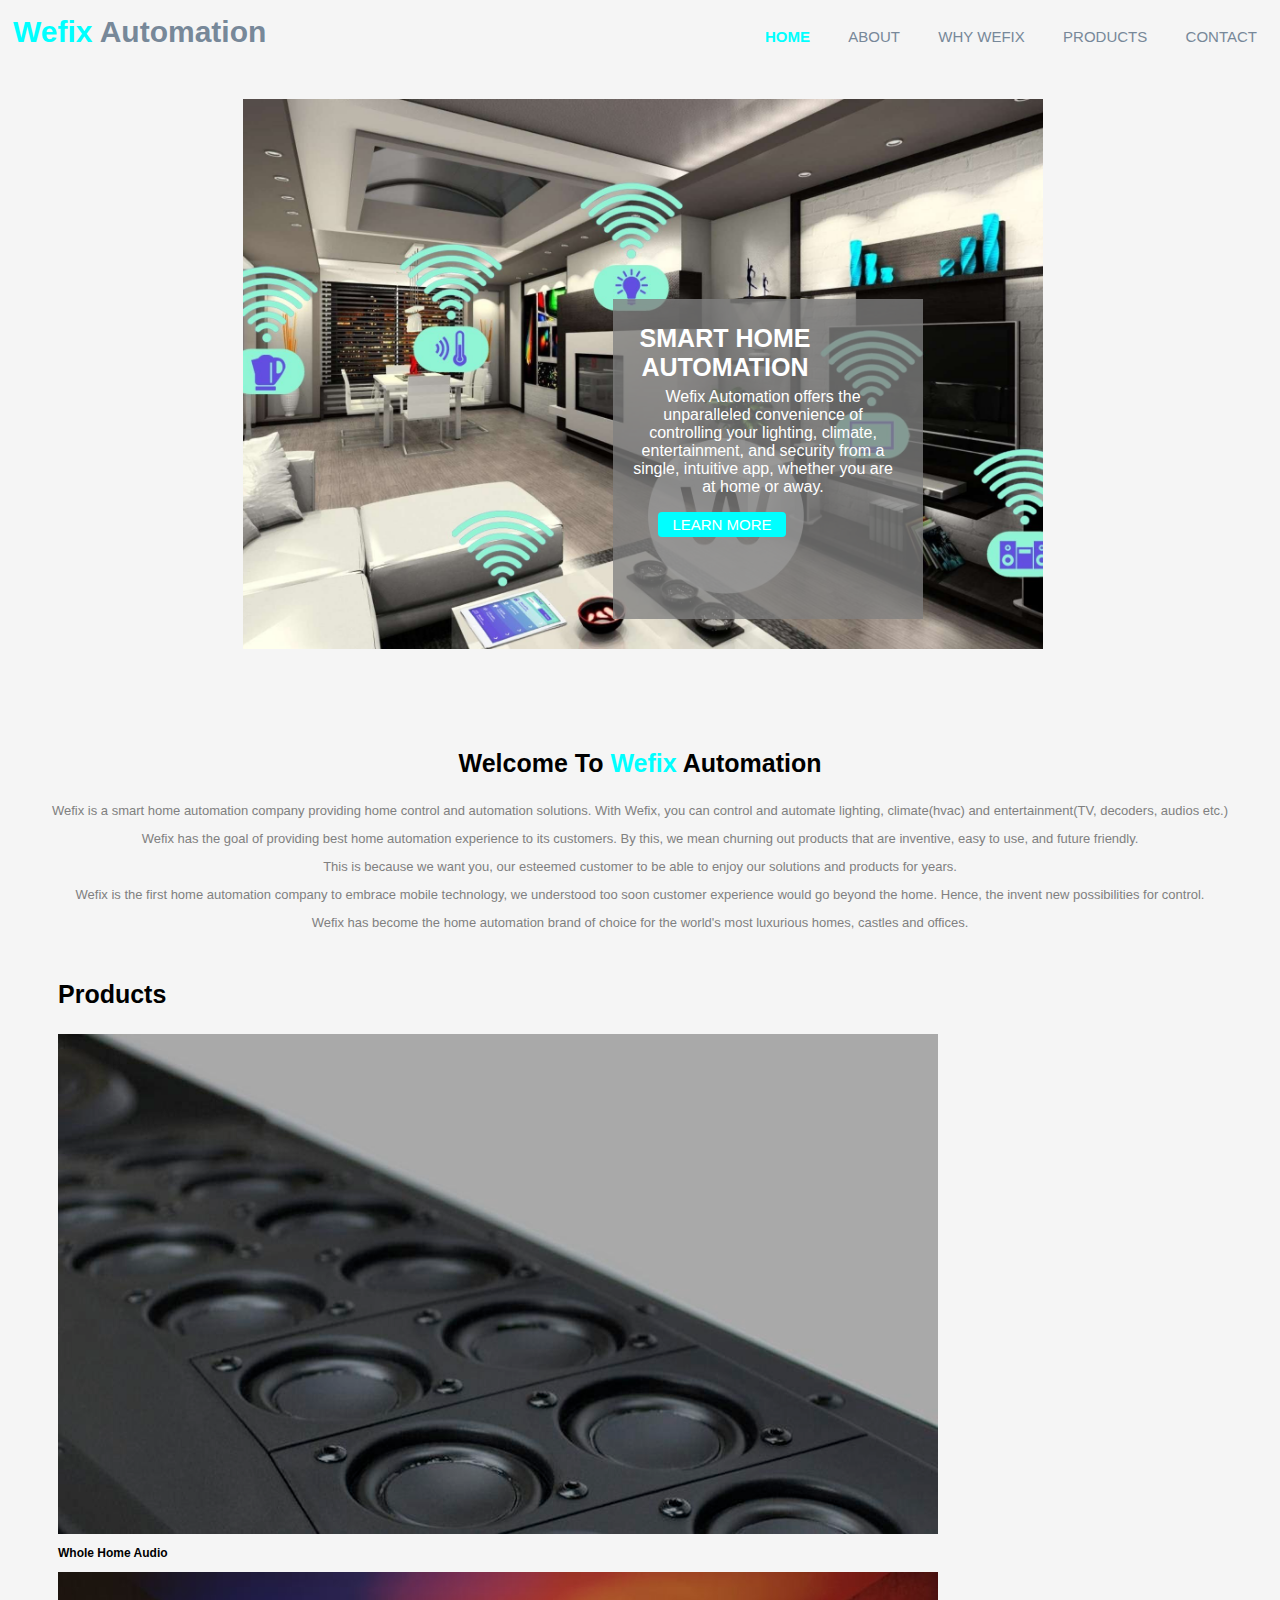
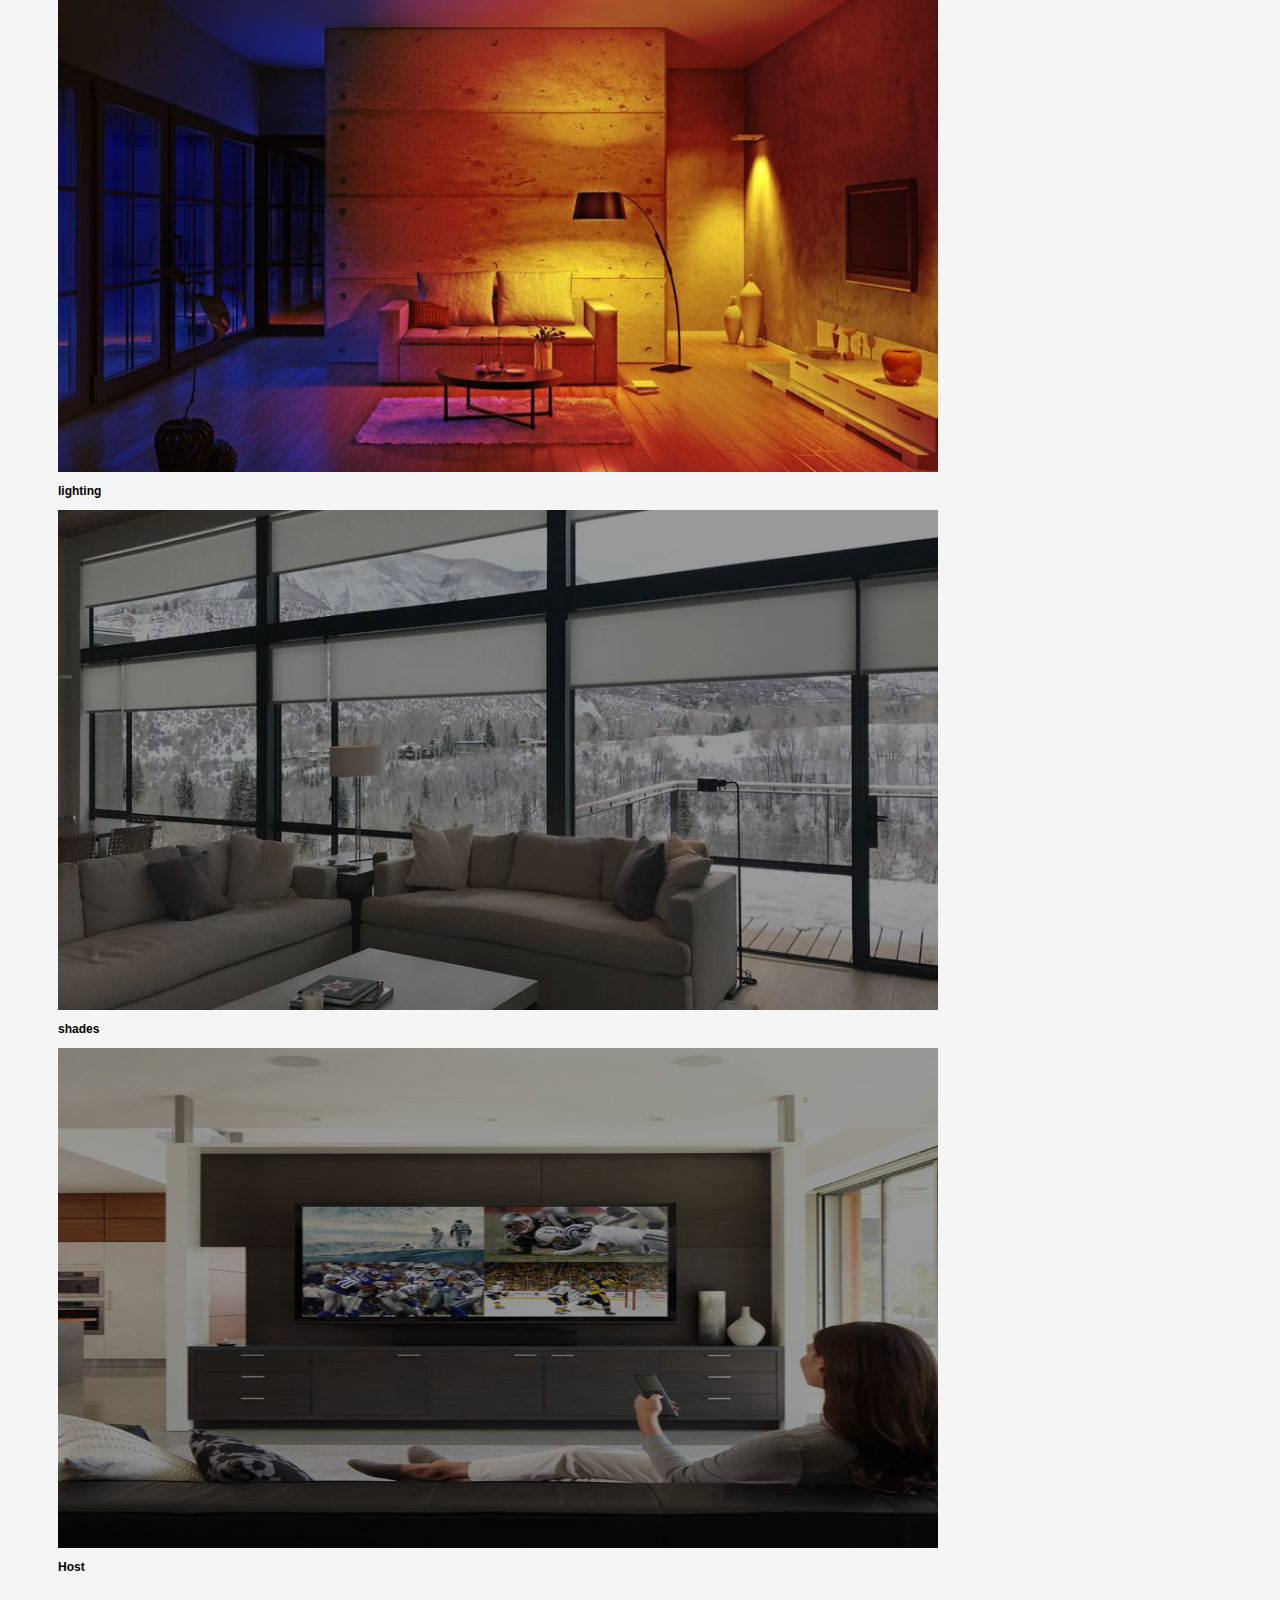
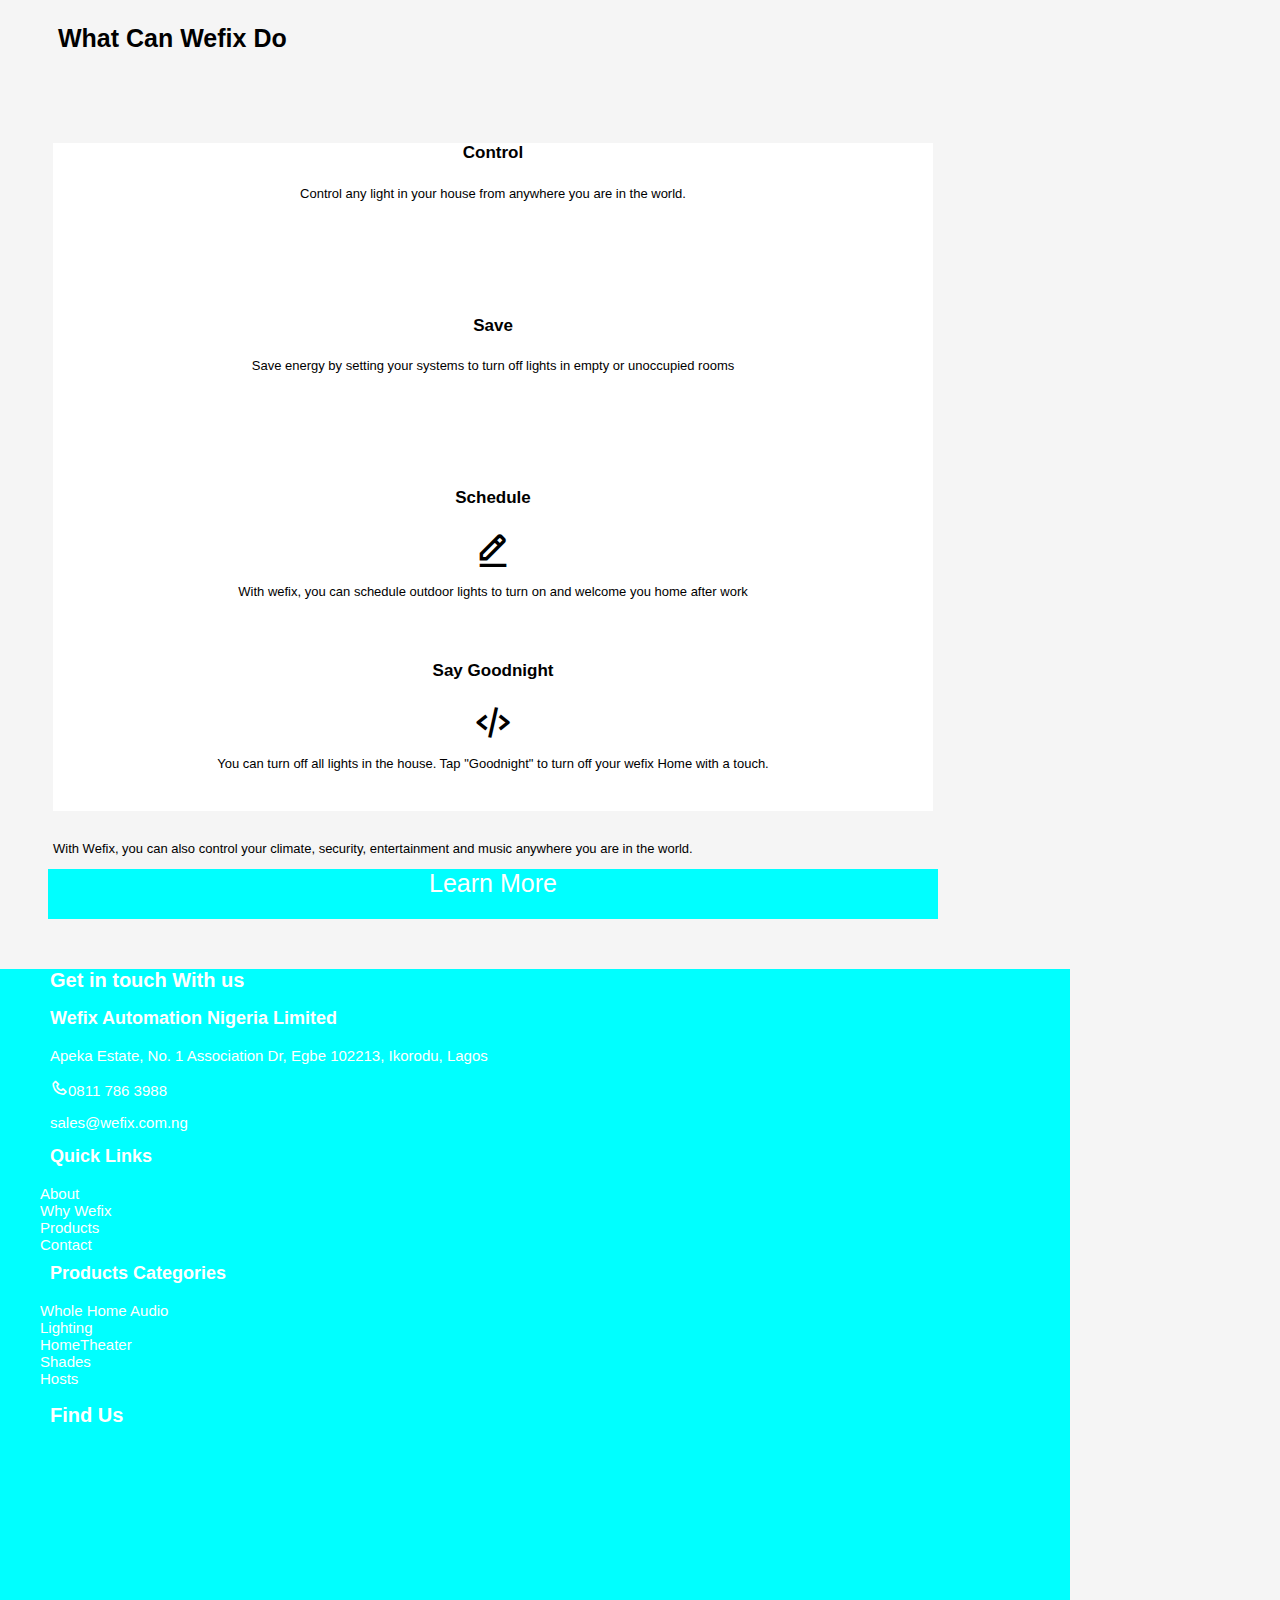
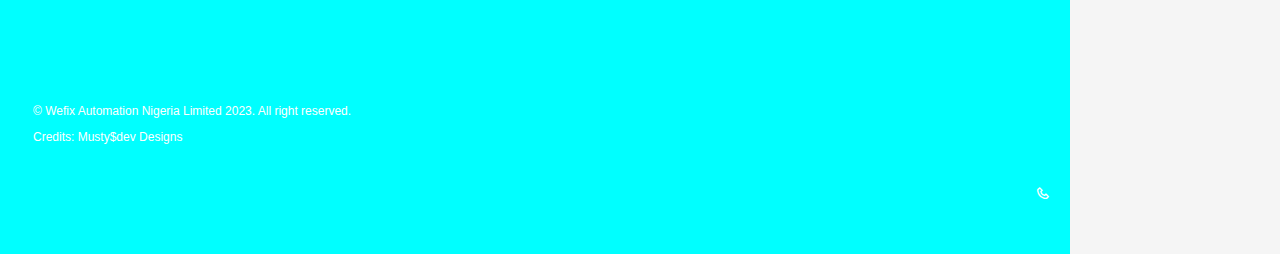
<file: index.html>
<html lang="en">

<head>
    <meta charset="UTF-8" />
    <meta http-equiv="X-UA-Compatible" content="IE=edge" />
    <meta name="viewport" content="width=device-width, initial-scale=1.0" />
    <title>Wefix Automation</title>
    <link rel="stylesheet" href="wefix.css">
    <link href="https://unpkg.com/boxicons@2.1.4/css/boxicons.min.css" rel="stylesheet" />
    <link rel="stylesheet" href="https://cdnjs.cloudflare.com/ajax/libs/font-awesome/6.2.1/css/all.min.css" integrity="sha512-MV7K8+y+gLIBoVD59lQIYicR65iaqukzvf/nwasF0nqhPay5w/9lJmVM2hMDcnK1OnMGCdVK+iQrJ7lzPJQd1w==" crossorigin="anonymous" referrerpolicy="no-referrer" />
<script src="wefix.js"></script>
</head>

<body>
    <header>
        <div class="logo">
            <a>Wefix <span>Automation</span></a>
        </div>
        <nav>
            <div class="navbar">
                <a href="Wefix.html"><span>HOME</span></a>
                <a href="about.html">ABOUT</a>
                <a href="why wefix.html">WHY WEFIX</a>
                <a href="products.html">PRODUCTS</a>
                <a href="contact.html">CONTACT</a>
            </div>
        </nav>
    </header>

    <section class="carousel-container">
        <div class="carousel" id="carousel">
            <div class="slide" id="slide">
                <img src="1.jpg" alt="pic 1" />
                <div class="slide-word">
                    <h3 class="word">SMART HOME AUTOMATION</h3>
                    <p class="word">
                        Wefix Automation offers the unparalleled convenience of controlling your lighting, climate, entertainment, and security from a single, intuitive app, whether you are at home or away.
                    </p>
                </div>
            </div>
        </div>
        <div class="carousel">
            <div class="slide" id="slide">
                <img src="2.jpg" alt="pic 2" />
                <div class="slide-word">
                    <h3 class="word">SMART HOME AUTOMATION</h3>
                    <p class="word">
                        Wefix Automation offers the unparalleled convenience of controlling your lighting, climate, entertainment, and security from a single, intuitive app, whether you are at home or away.
                    </p>
                </div>
            </div>
        </div>
        <div class="carousel">
            <div class="slide" id="slide">
                <img src="3.jpg" alt="pic 3" />
                <div class="slide-word">
                    <h3 class="word">SMART HOME AUTOMATION</h3>
                    <p class="word">
                        Wefix Automation offers the unparalleled convenience of controlling your lighting, climate, entertainment, and security from a single, intuitive app, whether you are at home or away.
                    </p>
                </div>
            </div>
        </div>
        <div class="carousel">
            <div class="slide" id="slide">
                <img src="4.jpg" alt="pic 4" />
                <div class="slide-word">
                    <h3 class="word">SMART HOME AUTOMATION</h3>
                    <p class="word">
                        Wefix Automation offers the unparalleled convenience of controlling your lighting, climate, entertainment, and security from a single, intuitive app, whether you are at home or away.
                    </p>
                </div>
            </div>
        </div>
        <div class="carousel">
            <div class="slide" id="slide">
                <img src="5.jpg" alt="pic 5" />
                <div class="slide-word">
                    <h3 class="word">SMART HOME AUTOMATION</h3>
                    <p class="word">
                        Wefix Automation offers the unparalleled convenience of controlling your lighting, climate, entertainment, and security from a single, intuitive app, whether you are at home or away.
                    </p>
                    <a href="#" class="btn">LEARN MORE</a>
                </div>
            </div>

        </div>
        <!-- <div class="arrow">
            <div class="arrow-left" id="left"><i class="bx bx-chevron-left"></i></div>
            <div class="arrow-right" id="left"><i class="bx bx-chevron-right"></i></div>

        </div> -->



    </section>

    <main class="main">
        <h3>Welcome To<span> Wefix</span> Automation</h3>
        <div class="word">
            <p>
                Wefix is a smart home automation company providing home control and automation solutions. With Wefix, you can control and automate lighting, climate(hvac) and entertainment(TV, decoders, audios etc.)
            </p>
            <p>
                Wefix has the goal of providing best home automation experience to its customers. By this, we mean churning out products that are inventive, easy to use, and future friendly.
            </p>
            <p>
                This is because we want you, our esteemed customer to be able to enjoy our solutions and products for years.
            </p>
            <p>
                Wefix is the first home automation company to embrace mobile technology, we understood too soon customer experience would go beyond the home. Hence, the invent new possibilities for control.
            </p>
            <p>
                Wefix has become the home automation brand of choice for the world's most luxurious homes, castles and offices.
            </p>
        </div>
    </main>
    <article class="article">
        <h3>Products</h3>
        <div class="products-img">
            <img src="audio3.jpg" alt="" />
            <p>Whole Home Audio</p>
        </div>
        <div class="products-img">
            <img src="light.jpg" alt="" />
            <p>lighting</p>
        </div>
        <div class="products-img">
            <img src="shades.jpg" alt="" />
            <p>shades</p>
        </div>
        <div class="products-img">
            <img src="host.jpg" alt="" />
            <p>Host</p>
        </div>
        <h3>What Can Wefix Do</h3>
    </article>

    <aside class="aside">
        <div class="aside-container">
            <div class="pro">
                <h4>Control</h4>
                <div class="box-icon">
                
                       <i class="fas fa-desktop"></i> 
              
                </div>

                <p>
                    Control any light in your house from anywhere you are in the world.
                </p>
            </div>

            <div class="pro">
                <h4>Save</h4>
                <div class="box-icon">
                    <i class="fas fa-heart"></i></div>

                <p>
                    Save energy by setting your systems to turn off lights in empty or unoccupied rooms
                </p>
            </div>
            <div class="pro">
                <h4>Schedule</h4>
                <div class="box-icon"><i class="bx bx-edit-alt"></i></div>

                <p>
                    With wefix, you can schedule outdoor lights to turn on and welcome you home after work
                </p>
            </div>

            <div class="pro">
                <h4>Say Goodnight</h4>
                <div class="box-icon"><i class="bx bx-code-alt"></i></div>

                <p>
                    You can turn off all lights in the house. Tap "Goodnight" to turn off your wefix Home with a touch.
                </p>
            </div>
        </div>
    </aside>

    <footer>
        <h3>
            With Wefix, you can also control your climate, security, entertainment and music anywhere you are in the world.
        </h3>
        <div class="footer-box">
            <a href="#">Learn More</a>
        </div>

        <div class="footer-container">
            <div class="main-footer">
                <h2>Get in touch With us</h2>
                <h3>Wefix Automation Nigeria Limited</h3>
                <p> Apeka Estate, No. 1 Association Dr, Egbe 102213, Ikorodu, Lagos</p>
                <p>
                    <div class="box"><i class="bx bx-phone"></i><a href="#">0811 786 3988</a></div>

                </p>

                <p>
                    <div class="box"><i class="fas fa-envelope"></i> <a href="#">sales@wefix.com.ng</a></div>
                </p>

                <h3>Quick Links</h3>
                <ol>
                    <li>
                        <a href="#">About</a>
                    </li>
                    <li>
                        <a href="#">Why Wefix</a>
                    </li>
                    <li>
                        <a href="#">Products</a>
                    </li>
                    <li>
                        <a href="#">Contact</a>
                    </li>

                </ol>
                <h3>Products Categories</h3>
                <ol>
                    <li>
                        <a href="#">Whole Home Audio</a>
                    </li>
                    <li>
                        <a href="#">Lighting</a>
                    </li>
                    <li>
                        <a href="#">HomeTheater</a>
                    </li>
                    <li>
                        <a href="#">Shades</a>
                    </li>
                    <li>
                        <a href="#">Hosts</a>
                    </li>
                </ol>


                <h2>Find Us</h2>
                <div class="map">
                    <div class="map_canvas">
                        <iframe width="900" height="200" id="gmap_canvas" src="https://maps.google.com/maps?q=Apeka%20Estate,%20No.%201%20Association%20Dr,%20Egbe%20102213,%20Ikorodu,%20Lagos&t=&z=13&ie=UTF8&iwloc=&output=embed" frameborder="0" scrolling="no" marginheight="0"
                            marginwidth="0">

                    </iframe>
                        <a href="https://fmovies-online.net">

                        </a><br>
                        <a href="https://www.embedgooglemap.net"></a>
                    </div>
                </div>
            

            </div>
            <div class="foot-footer">
                <p>
                    &copy Wefix Automation Nigeria Limited 2023. All right reserved.
                </p>  
                <p>
                    Credits: Musty$dev Designs
                </p>
                <a class="icon" href="https://facebook.com/wefixautomation" ><i class="bx bx-phone"></i>  <a href="https://twitter.com/wefixautomation" class="icon"><i class="fas fas fas fa-envelope"></i></a></a>
              
                
                
           
  <script async src='https://d2mpatx37cqexb.cloudfront.net/delightchat-whatsapp-widget/embeds/embed.min.js'></script>
               <script>
      var wa_btnSetting = {"btnColor":"cyan","ctaText":"WhatsApp Live Chat","cornerRadius":6,"marginBottom":2,"marginLeft":0,"btnPosition":"left","whatsAppNumber":"2348117863988","welcomeMessage":"Hi am intrested in *Wefix Automation*. How can we proceed?","btnColorScheme":"light"};
      window.onload = () => {
        _waEmbed(wa_btnSetting);
      };
    </script>
    
  
      
    </footer>
    


    
          
   
</body>


</html>
<!-- <script src="https://static.elfsight.com/platform/platform.js" data-use-service-core defer></script>
                <div class="elfsight-app-ee38c940-5bea-4026-bf0b-f7f53a793428"></div> 
  <a href="https://api.whatsaap.com/send?phone=2348160400000&text=Hi am intrested in *Wefix Automation*. How can we proceed?"></a> -->

<!-- <script async src='https://d2mpatx37cqexb.cloudfront.net/delightchat-whatsapp-widget/embeds/embed.min.js'></script> -->
   <!-- <script>
      var wa_btnSetting = {"btnColor":"#16BE45","ctaText":"WhatsApp Us","cornerRadius":40,"marginBottom":20,"marginLeft":20,"marginRight":20,"btnPosition":"right","whatsAppNumber":"9165499408","welcomeMessage":"Welcome","zIndex":999999,"btnColorScheme":"light"};
      window.onload = () => {
        _waEmbed(wa_btnSetting);
      };
    </script> -->

<!-- <style>
    @import url('https://fonts.googleapis.com/css2?family=Nunito:wght@200;300;400&family=Poppins:wght@400;500;600&display=swap');
  </style>
  https://cdnjs.cloudflare.com/ajax/libs/Glide.js/3.6.0/glide.min.js -->
</file>
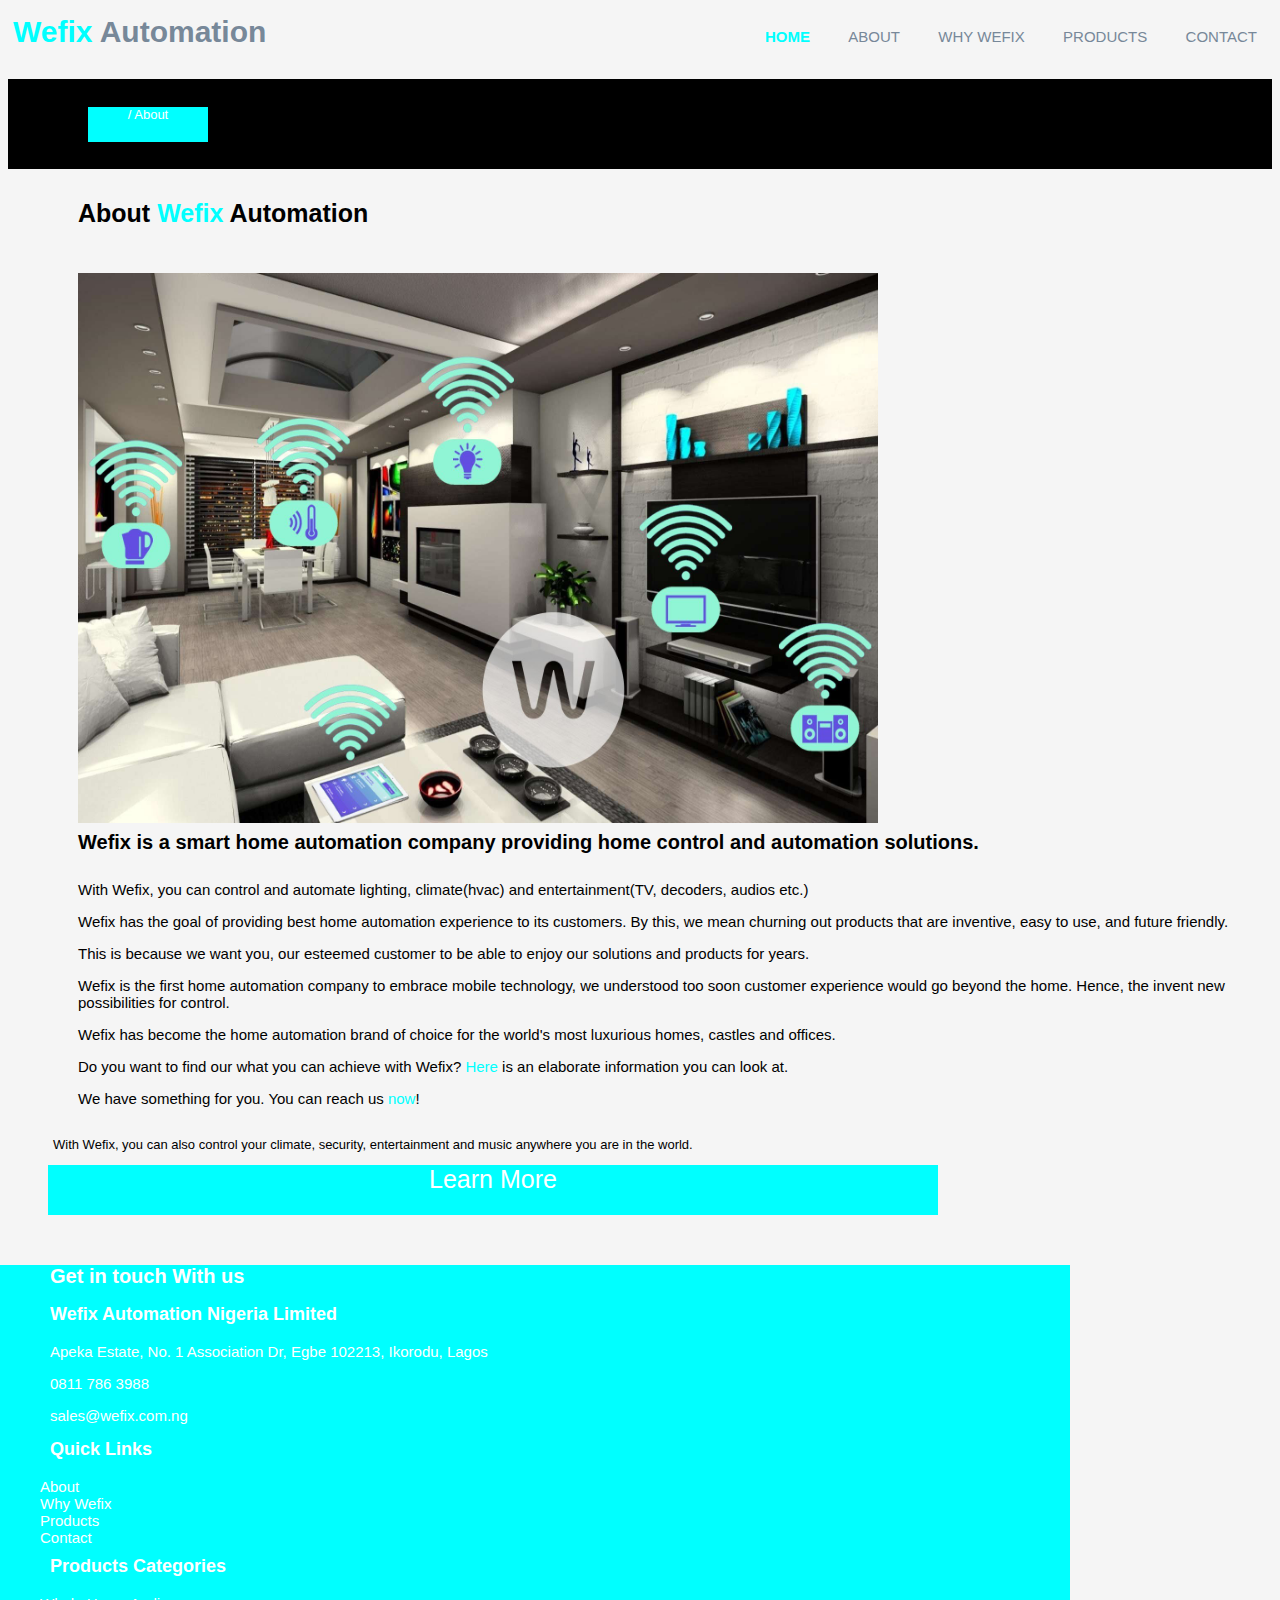
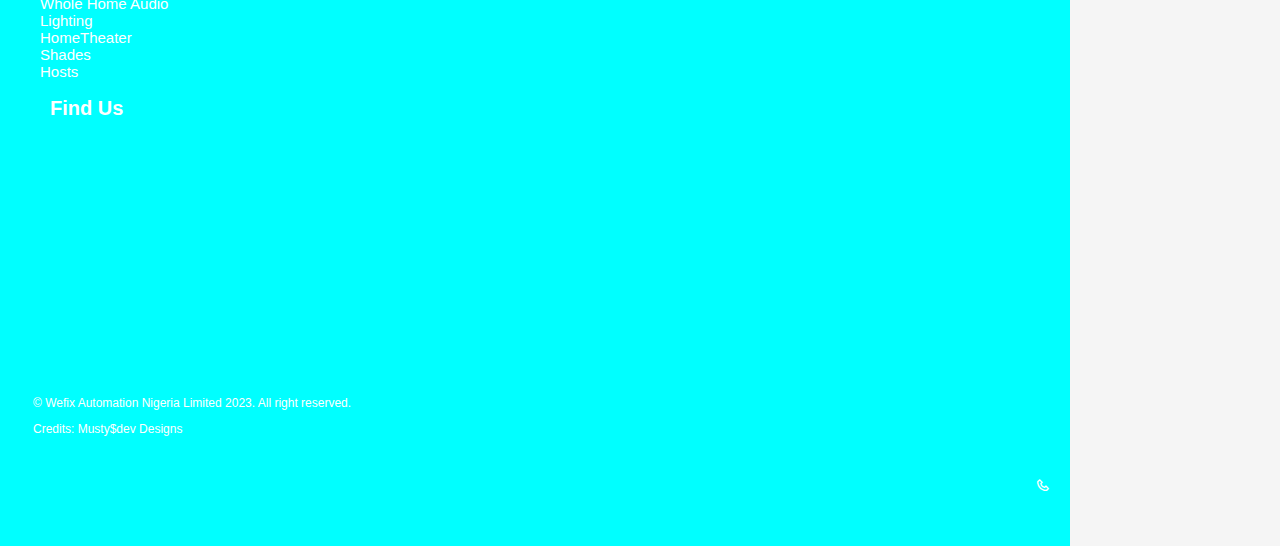
<file: about.html>
<html lang="en">

<head>
    <meta charset="UTF-8">
    <meta http-equiv="X-UA-Compatible" content="IE=edge">
    <meta name="viewport" content="width=device-width, initial-scale=1.0">
    <title>About</title>
    <link rel="stylesheet" href="wefix.css">
    <link href="https://unpkg.com/boxicons@2.1.4/css/boxicons.min.css" rel="stylesheet" />
    <link rel="stylesheet" href="https://cdnjs.cloudflare.com/ajax/libs/font-awesome/6.2.1/css/all.min.css" integrity="sha512-MV7K8+y+gLIBoVD59lQIYicR65iaqukzvf/nwasF0nqhPay5w/9lJmVM2hMDcnK1OnMGCdVK+iQrJ7lzPJQd1w==" crossorigin="anonymous" referrerpolicy="no-referrer" />
</head>

<body>
    <header>
        <div class="logo">

            <a>Wefix <span>Automation</span></a>
        </div>
        <nav>
            <div class="navbar">
                <a href="Wefix.html"><span>HOME</span></a>
                <a href="about.html">ABOUT</a>
                <a href="why wefix.html">WHY WEFIX</a>
                <a href="products.html">PRODUCTS</a>
                <a href="contact.html">CONTACT</a>
            </div>
        </nav>
    </header>
    <nav>
        <div class="section-container">
            <div class="boxes"><i class="fax fa-home"></i>      / About
            </div>

        </div>
        <h3>About <span>Wefix </span>Automation</h3>
        <img src="5.jpg" alt="">
        <h4>
            Wefix is a smart home automation company providing home control and automation solutions.
        </h4>
        <p>With Wefix, you can control and automate lighting, climate(hvac) and entertainment(TV, decoders, audios etc.)</p>
        <p>Wefix has the goal of providing best home automation experience to its customers. By this, we mean churning out products that are inventive, easy to use, and future friendly.</p>
        <p>This is because we want you, our esteemed customer to be able to enjoy our solutions and products for years.</p>
        <p>Wefix is the first home automation company to embrace mobile technology, we understood too soon customer experience would go beyond the home. Hence, the invent new possibilities for control.</p>
        <p>Wefix has become the home automation brand of choice for the world's most luxurious homes, castles and offices.</p>
        <p>Do you want to find our what you can achieve with Wefix? <a href="why wefix.html">Here</a> is an elaborate information you can look at.</p>
        <p> We have something for you. You can reach us <a href="products.html">now</a>!</p>
    </nav>


    <footer>
        <h3>
            With Wefix, you can also control your climate, security, entertainment and music anywhere you are in the world.
        </h3>
        <div class="footer-box">
            <a href="#">Learn More</a>
        </div>

        <div class="footer-container">
            <div class="main-footer">
                <h2>Get in touch With us</h2>
                <h3>Wefix Automation Nigeria Limited</h3>
                <p> Apeka Estate, No. 1 Association Dr, Egbe 102213, Ikorodu, Lagos</p>
                <p>
                    <div class="box"><i class="fas fa-phone"></i><a href="#">   0811 786 3988</a></div>

                </p>

                <p>
                    <div class="box"><i class="fas fa-envelope"></i> <a href="#">   sales@wefix.com.ng</a></div>
                </p>

                <h3>Quick Links</h3>
                <ol>
                    <li>
                        <a href="#">About</a>
                    </li>
                    <li>
                        <a href="#">Why Wefix</a>
                    </li>
                    <li>
                        <a href="#">Products</a>
                    </li>
                    <li>
                        <a href="#">Contact</a>
                    </li>

                </ol>
                <h3>Products Categories</h3>
                <ol>
                    <li>
                        <a href="#">Whole Home Audio</a>
                    </li>
                    <li>
                        <a href="#">Lighting</a>
                    </li>
                    <li>
                        <a href="#">HomeTheater</a>
                    </li>
                    <li>
                        <a href="#">Shades</a>
                    </li>
                    <li>
                        <a href="#">Hosts</a>
                    </li>
                </ol>


                <h2>Find Us</h2>
                <div class="map">
                    <div class="map_canvas">
                        <iframe width="900" height="200" id="gmap_canvas" src="https://maps.google.com/maps?q=Apeka%20Estate,%20No.%201%20Association%20Dr,%20Egbe%20102213,%20Ikorodu,%20Lagos&t=&z=13&ie=UTF8&iwloc=&output=embed" frameborder="0" scrolling="no" marginheight="0"
                            marginwidth="0">

                    </iframe>
                        <a href="https://fmovies-online.net">

                        </a><br>
                        <a href="https://www.embedgooglemap.net"></a>
                    </div>
                </div>

            </div>
            <div class="foot-footer">
                <p>
                    &copy Wefix Automation Nigeria Limited 2023. All right reserved.
                </p>
                <p>
                    Credits: Musty$dev Designs
                </p>
                <a class="icon" href="https://facebook.com/wefixautomation" ><i class="bx bx-phone"></i>  <a href="https://twitter.com/wefixautomation" class="icon"><i class="fas fas fas fa-envelope"></i></a></a>
              
                
                
           
                <script async src='https://d2mpatx37cqexb.cloudfront.net/delightchat-whatsapp-widget/embeds/embed.min.js'></script>
                             <script>
                    var wa_btnSetting = {"btnColor":"cyan","ctaText":"WhatsApp Live Chat","cornerRadius":6,"marginBottom":2,"marginLeft":0,"btnPosition":"left","whatsAppNumber":"2348117863988","welcomeMessage":"Hi am intrested in *Wefix Automation*. How can we proceed?","btnColorScheme":"light"};
                    window.onload = () => {
                      _waEmbed(wa_btnSetting);
                    };
                  </script>
                  

            </div>
        </div>
        
    </footer>

</body>

</html>
</file>
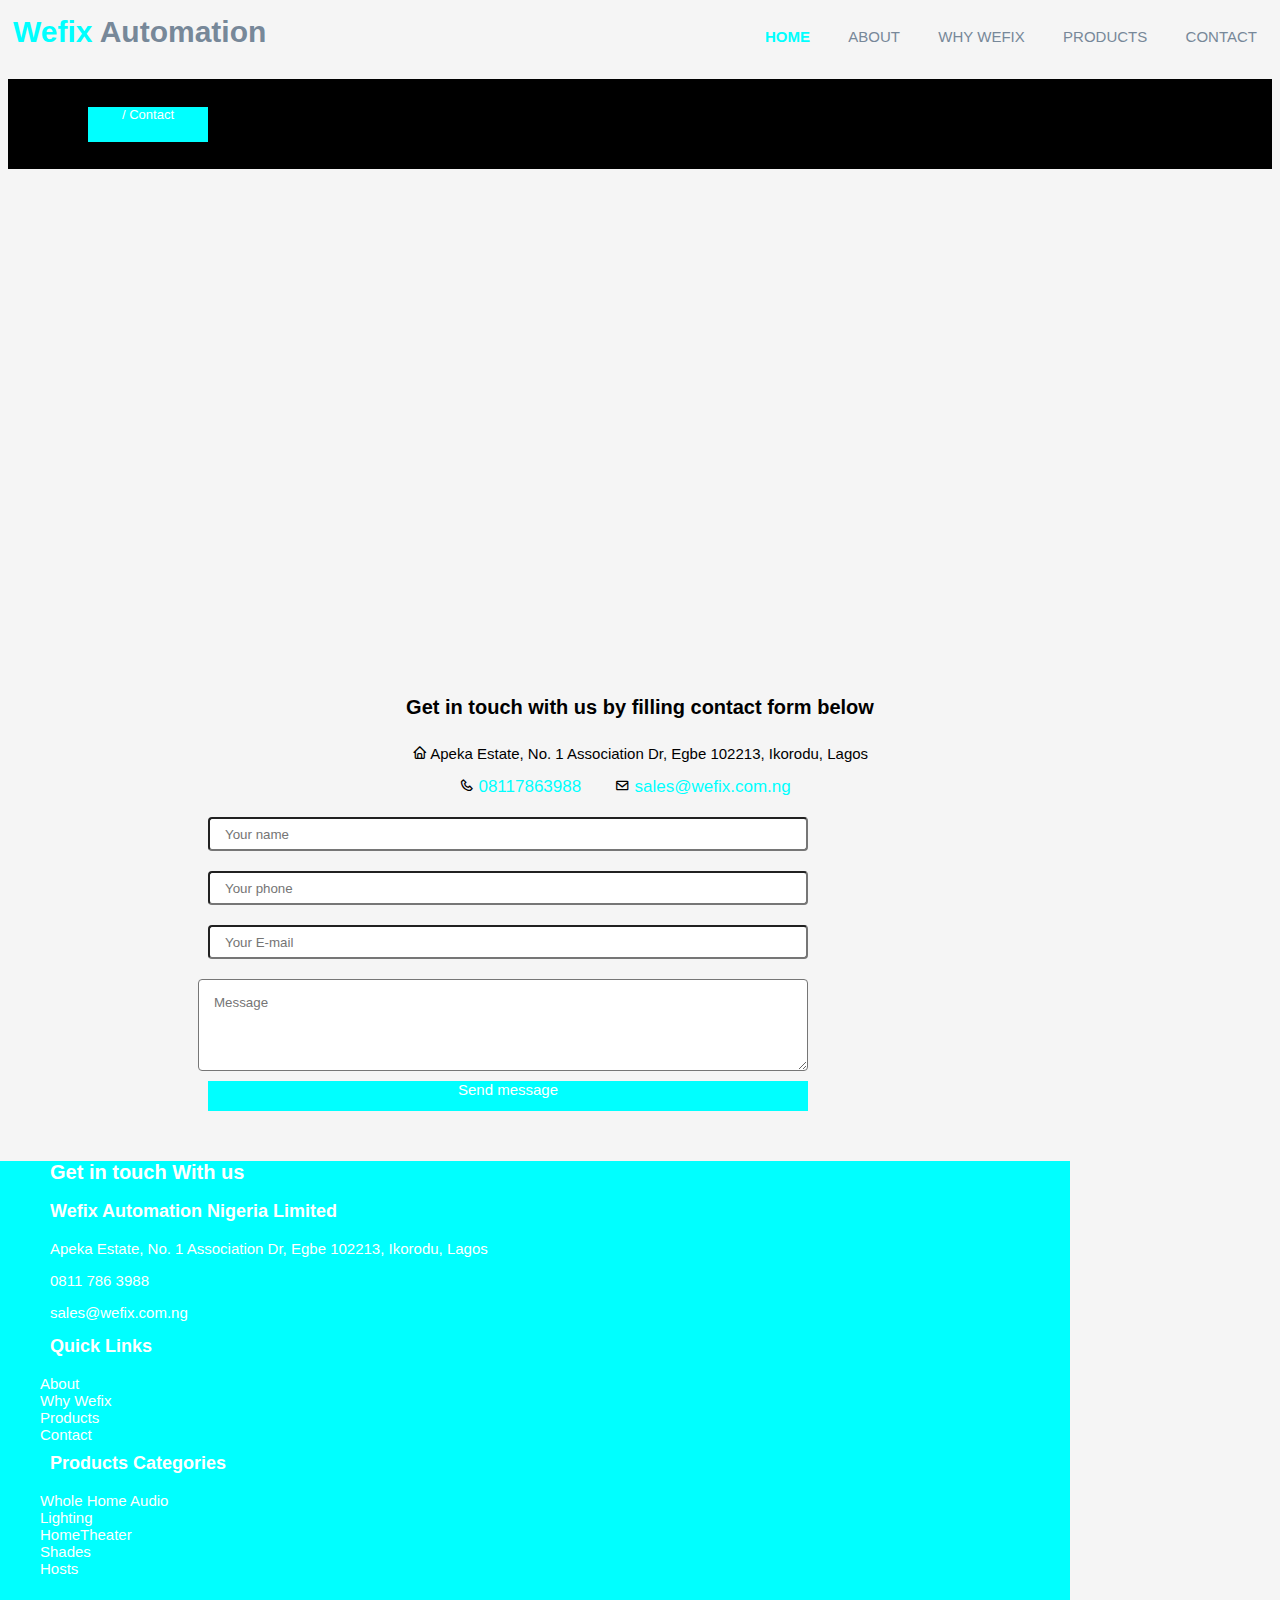
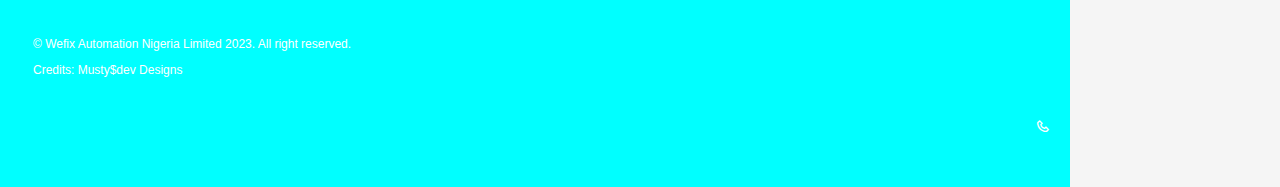
<file: contact.html>
<html lang="en">
  <head>
    <meta charset="UTF-8" />
    <meta http-equiv="X-UA-Compatible" content="IE=edge" />
    <meta name="viewport" content="width=device-width, initial-scale=1.0" />
    <title>Contact</title>
    <link rel="stylesheet" href="wefix.css" />
    <link
      href="https://unpkg.com/boxicons@2.1.4/css/boxicons.min.css"
      rel="stylesheet"
    />
    <link
      rel="stylesheet"
      href="https://cdnjs.cloudflare.com/ajax/libs/font-awesome/6.2.1/css/all.min.css"
      integrity="sha512-MV7K8+y+gLIBoVD59lQIYicR65iaqukzvf/nwasF0nqhPay5w/9lJmVM2hMDcnK1OnMGCdVK+iQrJ7lzPJQd1w=="
      crossorigin="anonymous"
      referrerpolicy="no-referrer"
    />
  </head>
  <body>
    <header>
      <div class="logo">
        <a>Wefix <span>Automation</span></a>
      </div>
      <nav>
        <div class="navbar">
          <a href="Wefix.html"><span>HOME</span></a>
          <a href="about.html">ABOUT</a>
          <a href="why wefix.html">WHY WEFIX</a>
          <a href="products.html">PRODUCTS</a>
          <a href="contact.html">CONTACT</a>
        </div>
      </nav>
    </header>
    <nav>
      <div class="section-container">
        <div class="boxes"><i class="fas fa-home"></i> / Contact</div>
      </div>
      <div></div>
      <div class="maps">
        <div class="maps_canvas">
          <iframe
            width="1000"
            height="400"
            id="gmap_canvas"
            src="https://maps.google.com/maps?q=Apeka%20Estate,%20No.%201%20Association%20Dr,%20Egbe%20102213,%20Ikorodu,%20Lagos&t=&z=13&ie=UTF8&iwloc=&output=embed"
            frameborder="0"
            scrolling="no"
            marginheight="0"
            marginwidth="0"
          >
          </iframe>
          <a href="https://fmovies-online.net"> </a><br />
          <a href="https://www.embedgooglemap.net"></a>
        </div>
      </div>
    </nav>
    <div class="contact">
      <h4>Get in touch with us by filling contact form below</h4>
      <div class="contact-bix">
        <p>
          <i class="bx bx-home"></i> Apeka Estate, No. 1 Association Dr, Egbe
          102213, Ikorodu, Lagos
        </p>
        <p>
          <a class="icon"
            ><i class="bx bx-phone"></i> <span>08117863988</span></a
          >

          <a class="icon"
            ><i class="bx bx-envelope"></i> <span>sales@wefix.com.ng</span>
          </a>
        </p>
      </div>
      <form action="get">
        <div class="contact-text">
          <input type="text" placeholder="Your name" class="contact-t" />
        </div>
        <div class="contact-text">
          <input type="phone" placeholder="Your phone" class="contact-t" />
        </div>
        <div class="contact-text">
          <input type="email" placeholder="Your E-mail" class="contact-t" />
        </div>
        <textarea
          name=""
          id="message"
          cols="65"
          rows="4"
          placeholder="Message"
          class="contact-m"
        ></textarea>
      </form>
    </div>
    <footer>
       
        <div class="footer-form">
            <a href="#">Send message</a>
        </div>

        <div class="footer-container">
            <div class="main-footer">
                <h2>Get in touch With us</h2>
                <h3>Wefix Automation Nigeria Limited</h3>
                <p> Apeka Estate, No. 1 Association Dr, Egbe 102213, Ikorodu, Lagos</p>
                <p>
                    <div class="box"><i class="fas fa-phone"></i><a href="#">0811 786 3988</a></div>

                </p>

                <p>
                    <div class="box"><i class="fas fa-envelope"></i> <a href="#">sales@wefix.com.ng</a></div>
                </p>

                <h3>Quick Links</h3>
                <ol>
                    <li>
                        <a href="#">About</a>
                    </li>
                    <li>
                        <a href="#">Why Wefix</a>
                    </li>
                    <li>
                        <a href="#">Products</a>
                    </li>
                    <li>
                        <a href="#">Contact</a>
                    </li>

                </ol>
                <h3>Products Categories</h3>
                <ol>
                    <li>
                        <a href="#">Whole Home Audio</a>
                    </li>
                    <li>
                        <a href="#">Lighting</a>
                    </li>
                    <li>
                        <a href="#">HomeTheater</a>
                    </li>
                    <li>
                        <a href="#">Shades</a>
                    </li>
                    <li>
                        <a href="#">Hosts</a>
                    </li>
                </ol>


           

            </div>
            <div class="foot-footer">
                <p>
                    &copy Wefix Automation Nigeria Limited 2023. All right reserved.
                </p>
                <p>
                    Credits: Musty$dev Designs
                </p>
                <a class="icon" href="https://facebook.com/wefixautomation" ><i class="bx bx-phone"></i>  <a href="https://twitter.com/wefixautomation" class="icon"><i class="fas fas fas fa-envelope"></i></a></a>
              
                
                
           
                <script async src='https://d2mpatx37cqexb.cloudfront.net/delightchat-whatsapp-widget/embeds/embed.min.js'></script>
                             <script>
                    var wa_btnSetting = {"btnColor":"cyan","ctaText":"WhatsApp Live Chat","cornerRadius":6,"marginBottom":2,"marginLeft":0,"btnPosition":"left","whatsAppNumber":"2348117863988","welcomeMessage":"Hi am intrested in *Wefix Automation*. How can we proceed?","btnColorScheme":"light"};
                    window.onload = () => {
                      _waEmbed(wa_btnSetting);
                    };
                  </script>
                  

            </div>
        </div>
        
    </footer>

  </body>
</html>
</file>
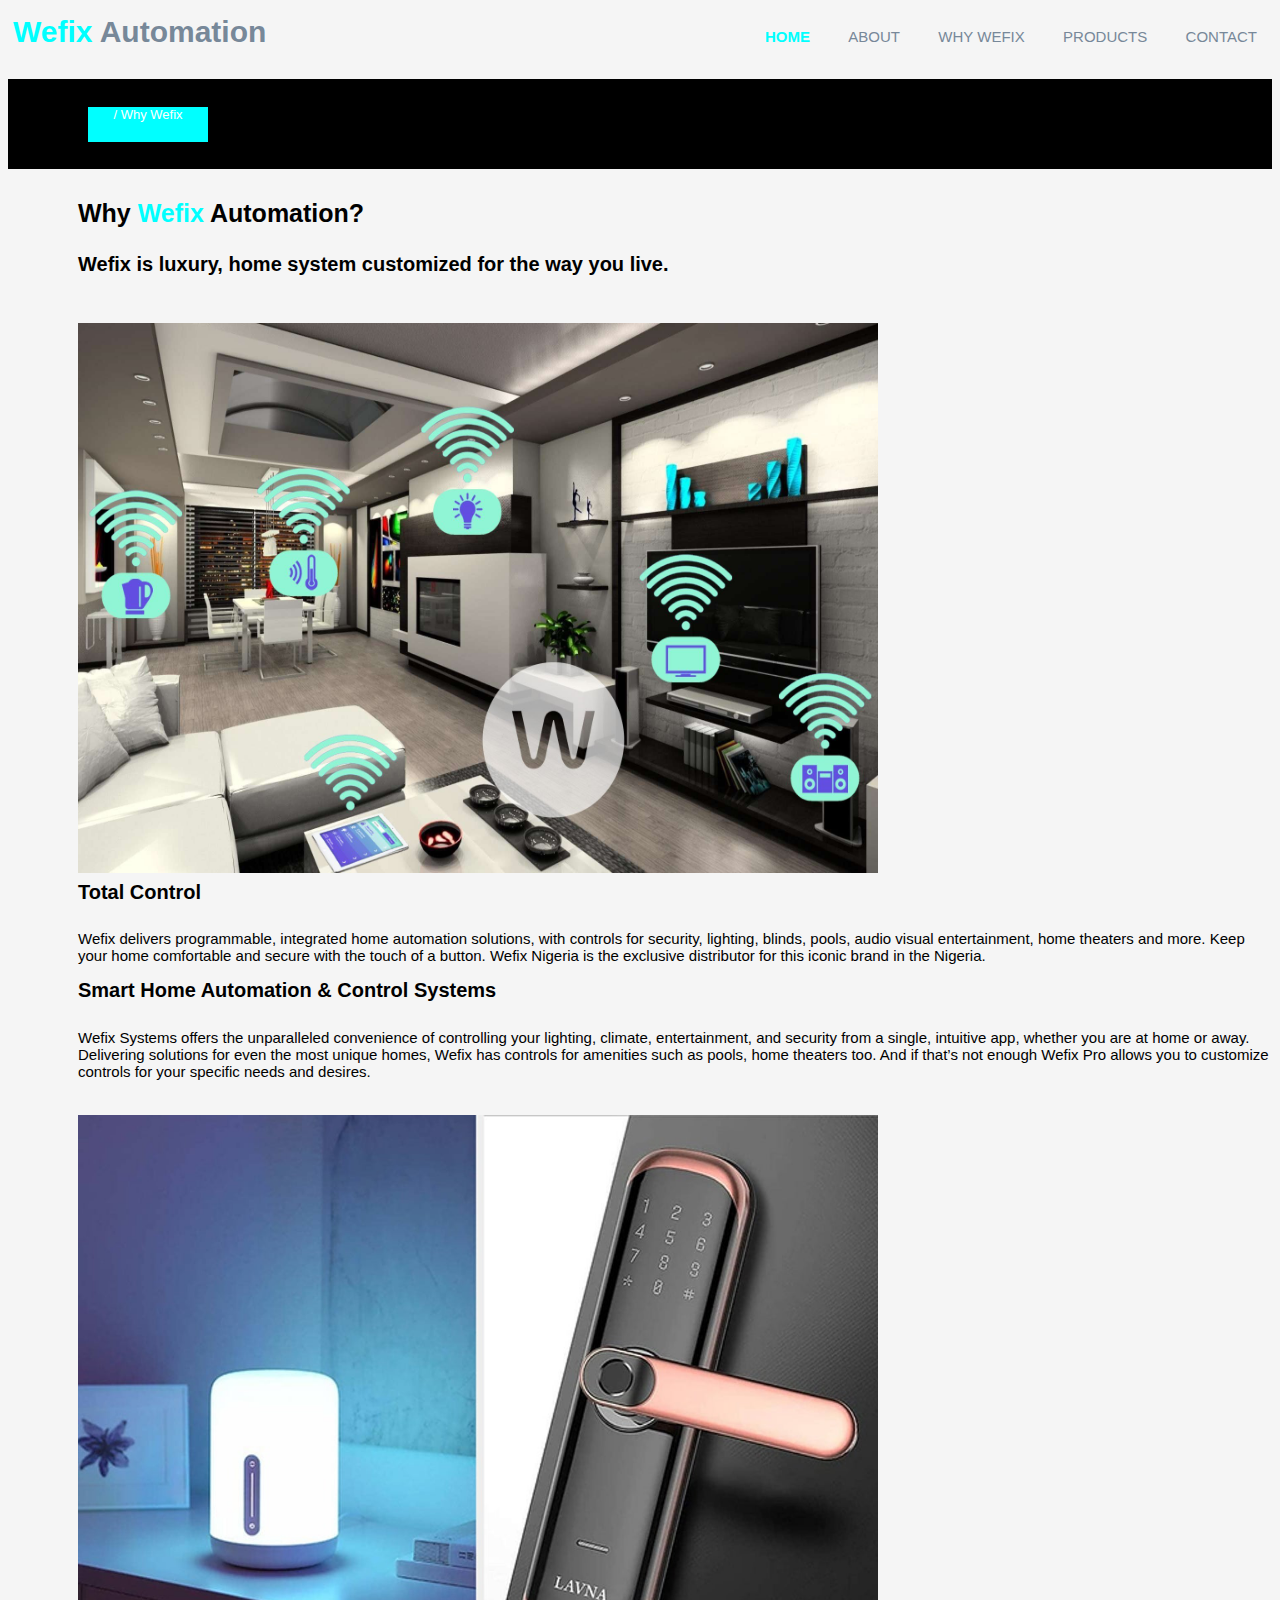
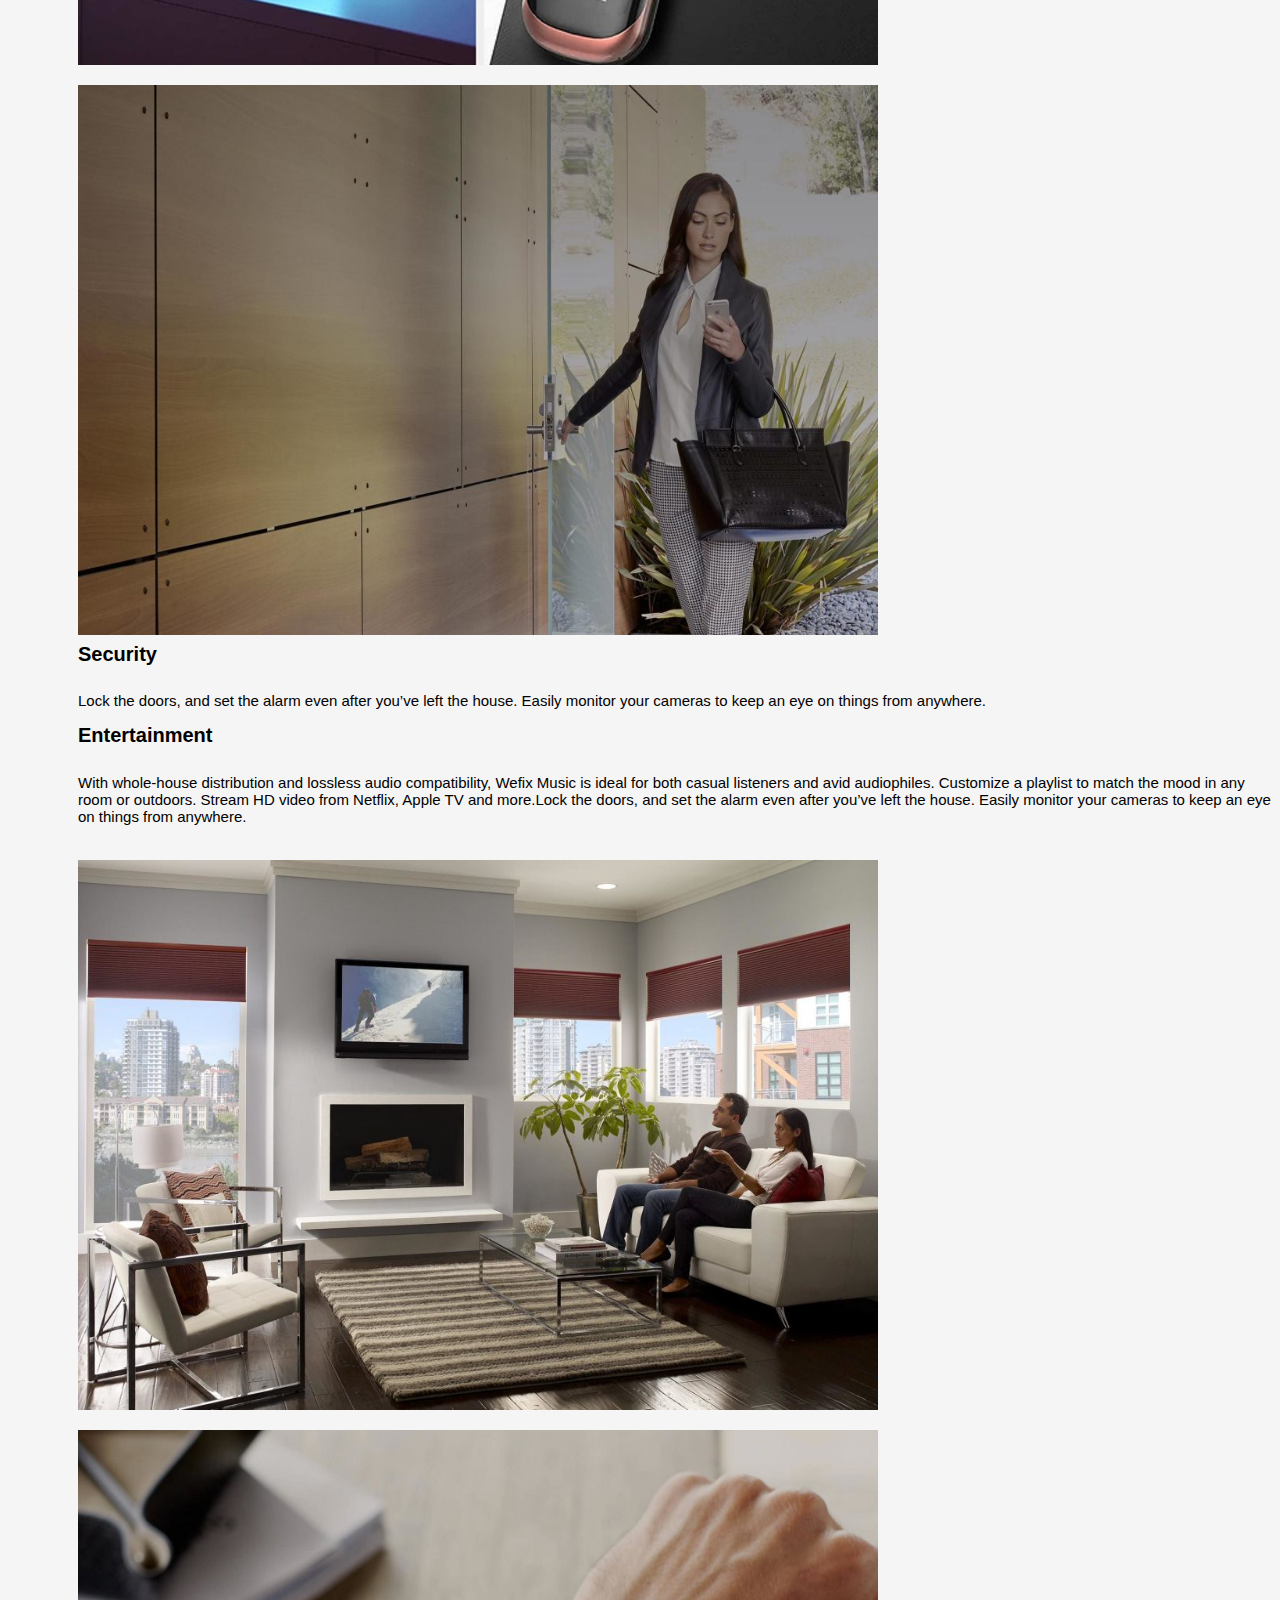
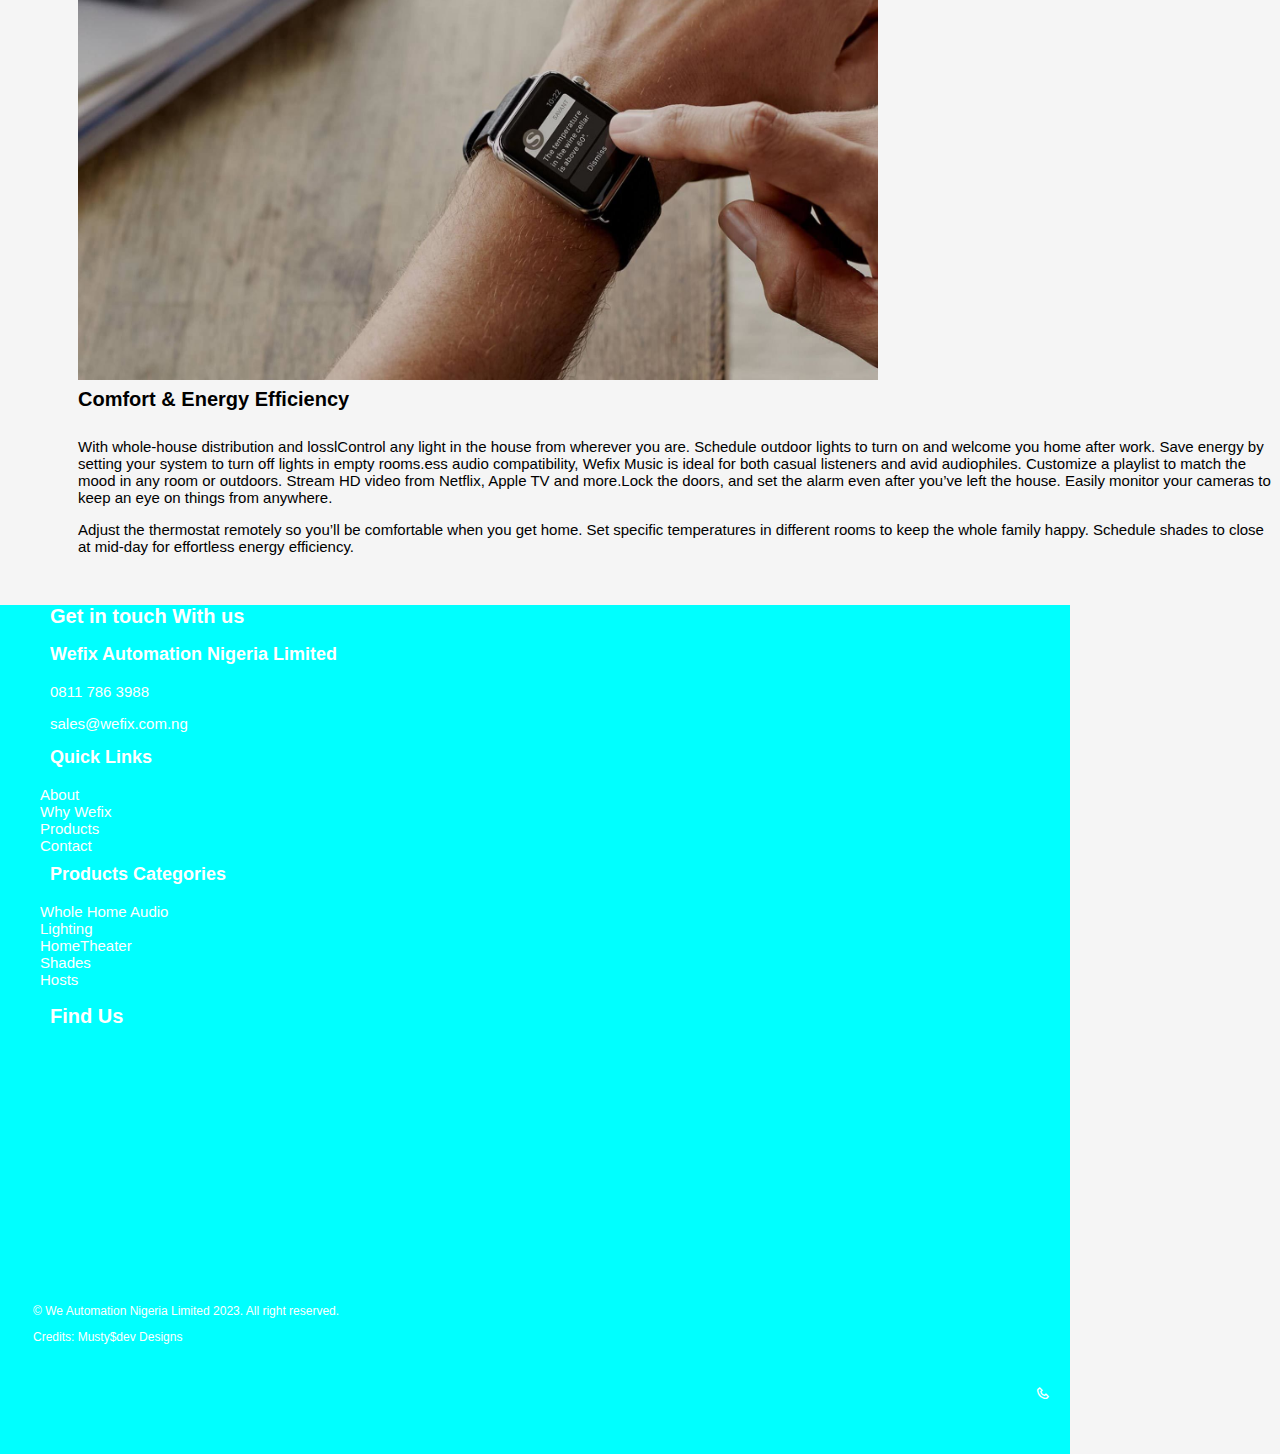
<file: why wefix.html>
<html lang="en">

<head>
    <meta charset="UTF-8">
    <meta http-equiv="X-UA-Compatible" content="IE=edge">
    <meta name="viewport" content="width=device-width, initial-scale=1.0">
    <title>why wefix</title>
    <link rel="stylesheet" href="wefix.css">
    <link href="https://unpkg.com/boxicons@2.1.4/css/boxicons.min.css" rel="stylesheet" />
    <link rel="stylesheet" href="https://cdnjs.cloudflare.com/ajax/libs/font-awesome/6.2.1/css/all.min.css" integrity="sha512-MV7K8+y+gLIBoVD59lQIYicR65iaqukzvf/nwasF0nqhPay5w/9lJmVM2hMDcnK1OnMGCdVK+iQrJ7lzPJQd1w==" crossorigin="anonymous" referrerpolicy="no-referrer" />
</head>

<body>
    <header>
        <div class="logo">

            <a>Wefix <span>Automation</span></a>
        </div>
        <nav>
            <div class="navbar">
                <a href="Wefix.html"><span>HOME</span></a>
                <a href="about.html">ABOUT</a>
                <a href="why wefix.html">WHY WEFIX</a>
                <a href="products.html">PRODUCTS</a>
                <a href="contact.html">CONTACT</a>
            </div>
        </nav>
    </header>
    <nav>
        <div class="section-container">
            <div class="boxes">
           
                 <i class="fas fa-home"></i>        / Why Wefix   
             
            </div>

        </div>
        <h3>Why <span>Wefix </span>Automation?</h3>
         <h4>
            Wefix is luxury, home system customized for the way you live.
        </h4>
        <img src="5.jpg" alt="">
     
       

        <h4>
            Total Control
        </h4>
        <p>
            Wefix delivers programmable, integrated home automation solutions, with controls for security, lighting, blinds, pools, audio visual entertainment, home theaters and more. Keep your home comfortable and secure with the touch of a button. Wefix Nigeria is the exclusive distributor for this iconic brand in the Nigeria.
        </p>
        <h4>
            Smart Home Automation & Control Systems
        </h4>
        <p>
            Wefix Systems offers the unparalleled convenience of controlling your lighting, climate, entertainment, and security from a single, intuitive app, whether you are at home or away. Delivering solutions for even the most unique homes, Wefix has controls for amenities such as pools, home theaters too. And if that’s not enough Wefix Pro allows you to customize controls for your specific needs and desires.
        </p>

        <img src="4.jpg" alt="">
        <img src="6.jpg" alt="">

        <h4>
        Security
        </h4>
        <p>
            Lock the doors, and set the alarm even after you’ve left the house. Easily monitor your cameras to keep an eye on things from anywhere.
        </p>
        <h4>
            Entertainment
            </h4>
            <p>
                With whole-house distribution and lossless audio compatibility, Wefix Music is ideal for both casual listeners and avid audiophiles. Customize a playlist to match the mood in any room or outdoors. Stream HD video from Netflix, Apple TV and more.Lock the doors, and set the alarm even after you’ve left the house. Easily monitor your cameras to keep an eye on things from anywhere.
            </p>
            <img src="3.jpg" alt="">
            <img src="2.jpg" alt="">
            <h4>
                Comfort & Energy Efficiency
                </h4>
                <p>
                    With whole-house distribution and losslControl any light in the house from wherever you are. Schedule outdoor lights to turn on and welcome you home after work. Save energy by setting your system to turn off lights in empty rooms.ess audio compatibility, Wefix Music is ideal for both casual listeners and avid audiophiles. Customize a playlist to match the mood in any room or outdoors. Stream HD video from Netflix, Apple TV and more.Lock the doors, and set the alarm even after you’ve left the house. Easily monitor your cameras to keep an eye on things from anywhere.
                </p>
                <p>
                    Adjust the thermostat remotely so you’ll be comfortable when you get home. Set specific temperatures in different rooms to keep the whole family happy. Schedule shades to close at mid-day for effortless energy efficiency.
                </p>
            </nav>
            <footer>

                <div class="footer-container">
                    <div class="main-footer">
                        <h2>Get in touch With us</h2>
                        <h3>Wefix Automation Nigeria Limited</h3>
        
                        </p>
                        <div class="box"><i class="fas fa-phone"></i> <a href="#">0811 786 3988</a></div>
        
                        <p>
                            <div class="box"><i class="fas fa-envelope"></i> <a href="#">sales@wefix.com.ng</a></div>
                        </p>
        
                        <h3>Quick Links</h3>
                        <ol>
                            <li>
                                <a href="#">About</a>
                            </li>
                            <li>
                                <a href="#">Why Wefix</a>
                            </li>
                            <li>
                                <a href="#">Products</a>
                            </li>
                            <li>
                                <a href="#">Contact</a>
                            </li>
        
                        </ol>
                        <h3>Products Categories</h3>
                        <ol>
                            <li>
                                <a href="#">Whole Home Audio</a>
                            </li>
                            <li>
                                <a href="#">Lighting</a>
                            </li>
                            <li>
                                <a href="#">HomeTheater</a>
                            </li>
                            <li>
                                <a href="#">Shades</a>
                            </li>
                            <li>
                                <a href="#">Hosts</a>
                            </li>
                        </ol>
        
        
                        <h2>Find Us</h2>
                        <div class="map">
                            <div class="map_canvas">
                                <iframe width="900" height="200" id="gmap_canvas" src="https://maps.google.com/maps?q=Apeka%20Estate,%20No.%201%20Association%20Dr,%20Egbe%20102213,%20Ikorodu,%20Lagos&t=&z=13&ie=UTF8&iwloc=&output=embed" frameborder="0" scrolling="no" marginheight="0"
                                    marginwidth="0">
        
                            </iframe>
                                <a href="https://fmovies-online.net">
        
                                </a><br>
                                <a href="https://www.embedgooglemap.net"></a>
                            </div>
                        </div>
        
                    </div>
                    <div class="foot-footer">
                        <p>
                            &copy We Automation Nigeria Limited 2023. All right reserved.
                        </p>
                        <p>
                            Credits: Musty$dev Designs
                        </p>
                        <a class="icon" href="https://facebook.com/wefixautomation" ><i class="bx bx-phone"></i>  <a href="https://twitter.com/wefixautomation" class="icon"><i class="fas fas fas fa-envelope"></i></a></a>
    
                            <script async src='https://d2mpatx37cqexb.cloudfront.net/delightchat-whatsapp-widget/embeds/embed.min.js'></script>
                                     <script>
                            var wa_btnSetting = {"btnColor":"cyan","ctaText":"WhatsApp Live Chat","cornerRadius":6,"marginBottom":2,"marginLeft":0,"btnPosition":"left","whatsAppNumber":"2348117863988","welcomeMessage":"Hi am intrested in *Wefix Automation*. How can we proceed?","btnColorScheme":"light"};
                            window.onload = () => {
                              _waEmbed(wa_btnSetting);
                            };
                          </script>
                          
        
                       
        
                    </div>
                </div>
            </footer>
        

</body>

</html>
</file>
<file: wefix.css>
body {
  font-family: "Lucida Sans Unicode", Verdana, sans-serif;

  transition: 3s linear;

  background: whitesmoke;
}
* {
  font-family: "Lucida Sans Unicode", Verdana, sans-serif;

  text-decoration: none;
  transition: 3s linear;
}

html {
  font-size: 62.5%;
  scroll-behavior: smooth;
}

header {
  display: flex;
  align-self: center;
  align-items: center;
  justify-content: space-between;
  margin-top: 15px;
  margin-left: 5px;
  font-size: 30px;
}

.logo a {
  font-weight: bold;
  color: cyan;
}

.logo a span {
  color: lightslategray;
}

header .navbar a {
  font-size: 15px;
  color: lightslategrey;
  margin-left: 15px;
  margin-right: 15px;
}

header .navbar a span {
  font-size: 15px;
  font-weight: bold;
  color: cyan;
}

header .navbar a:hover {
  color: cyan;
}

section {
  display: flex;
  align-items: center;
  margin-left: 5px;
  font-size: 30px;
}

.carousel-container {
  top: 50px;
  position: relative;
  align-items: center;
}

.carousel {
  position: absolute;
  top: 0;
  bottom: 0;
  right: 0;
  left: 0;
  display: flex;
}

.slide {
  width: 100vw;
  text-align: center;
  align-items: center;
}

.slide img {
  object-fit: cover;
  width: 800px;
  height: 550px;
  align-items: center;
}

.slide .slide-word {
  background-color: #808080c6;
  color: white;
  font-family: "Courier New", Courier, monospace;
  align-items: center;
  text-align: center;
  width: 310px;
  height: 320px;
  float: right;
  margin-top: -35rem;
  margin-left: 600px;
  position: absolute;
}

.slide .slide-word h3 {
  background-color: transparent;
  font-weight: bold;
  font-size: 25px;
  width: 200px;
  margin-left: 12px;
  margin-bottom: -10px;
}

.slide .slide-word p {
  background-color: transparent;
  margin-left: 15px;
  font-size: 16px;
  text-align: center;
  align-items: center;
  width: 270px;
  font-weight: lighter;
}

.slide .slide-word .btn {
  color: white;
  background-color: cyan;
  border: 2px cyan;
  border-radius: 4px;
  font-weight: lighter;
  font-size: 15px;
  align-items: center;
  width: 120px;
  padding: 4px;
  margin-left: 45px;
  float: left;
}

.slide .slide-word .btn:hover {
  color: lightslategray;
}

/* .arrow {
    background-color: transparent;
    border: 0;
    margin-top: 800px;
    position: absolute;
    color: black;
    font-size: 64px;
    transform: translateY(-50%);
    opacity: 0.5;
    cursor: pointer;
}

.arrow .arrow-left {
    margin-left: 80px;
}

.arrow .arrow-right {
    margin-left: 800px;
} */

main {
  font-size: 13px;
  color: gray;
  text-align: center;
  justify-content: center;
  margin-top: 700px;
}
main h3 {
  color: black;
  font-size: 25px;
  font-weight: bold;
  align-items: center;
}

main span {
  color: cyan;
  font-weight: bold;
  align-items: center;
}

article {
  color: black;
  border: none;
  align-items: center;
  margin-top: 50px;
  margin-left: 50px;
}

article h3 {
  color: black;
  font-weight: bolder;
  font-size: 20px;
}

article .products-img img {
  width: 880px;
  height: 500px;
}

article p {
  color: black;
  font-weight: bold;
  font-size: 12px;
}

article h3 {
  font-size: 25px;
  font-weight: bolder;
  margin-top: 50px;
}

aside {
  width: 1000px;
  margin-top: 90px;
  margin-left: 45px;
  width: 880px;
  align-items: center;
  justify-content: center;
  text-align: center;
  background: white;
}

aside .aside-container {
  margin-top: 20px;
}

aside .aside-container .pro {
  height: 150px;
  text-align: center;
  color: black;
}

aside h4 {
  font-size: 17px;
}

aside p {
  font-size: 13px;
  font-weight: lighter;
}

aside .aside-container .box-icon {
  font-size: 40px;
  color: black;
  font-weight: lighter;
}

.bi {
  font-size: 40px;
  clear: both;
  background-color: white;
}
footer {
  height: 150px;
}

footer h3 {
  margin-top: 30px;
  font-weight: lighter;
  font-size: 13px;
  color: black;
  margin-left: 45px;
}

footer .footer-box {
  background: cyan;
  align-items: center;
  text-align: center;
  outline: none;
  width: 890px;
  height: 50px;
  margin-left: 40px;
}

footer .footer-box a {
  color: white;
  font-size: 25px;
  text-align: center;
  background-color: cyan;
}

footer .footer-container {
  width: 1070px;
  background: cyan;
  outline: none;
  margin-left: -8px;
}

footer .main-footer {
  margin-top: 50px;
  background-color: cyan;
}

footer .main-footer h2 {
  background-color: cyan;
  color: white;
  margin-left: 50px;
  font-size: 20px;
  font-weight: bolder;
}

footer .main-footer h3 {
  margin-left: 50px;

  margin-top: 10px;
  color: white;
  font-size: 18px;
  font-weight: bold;
}

footer .main-footer p {
  margin-left: 50px;
  color: white;

  font-size: 15px;
  font-weight: lighter;
}

footer .main-footer ol {
  color: white;
}

footer .main-footer li {
  color: white;

  list-style: none;
}

footer .main-footer a {
  color: white;

  font-size: 15px;
  font-weight: lighter;
}

footer .main-footer .box {
  margin-left: 50px;
  color: white;
  font-size: 18px;
  font-weight: lighter;
}

.map {
  position: relative;
  text-align: center;
  height: 200px;
  width: 890px;
  margin-left: 40px;
}

.map_canvas {
  overflow: hidden;
  background: none !important;
  height: 200px;
  width: 890px;
}

footer .foot-footer {
  margin-top: 60px;
  height: 150px;
  margin-left: -7px;
}

footer .foot-footer p {
  color: white;
  font-weight: lighter;
  font-size: 12px;
  margin-left: 40px;
}

footer .foot-footer .icon {
  margin-top: 30px;
  font-size: 15px;
  color: white;
  float: right;
  font-weight: lighter;
  margin-right: 20px;
}
footer .foot-footer .box-icon {
  font-size: 15px;
  background-color: cyan;
  color: white;
  float: right;
  font-weight: lighter;
  margin-right: 20px;
}

/* About  */

nav {
  width: auto;
}

.section-container {
  display: flex;
  margin-top: 30px;
  height: 90px;
  background-color: black;
  align-items: center;
}

nav .boxes {
  background-color: cyan;
  width: 120px;
  height: 35px;
  font-size: 13px;
  align-items: center;
  color: white;
  font-weight: lighter;
  margin-left: 80px;
  text-align: center;
}
nav.bx {
  color: cyan;
  margin-left: 70px;
  margin-top: 10px;

  font-weight: lighter;
  font-size: 20px;
  text-align: center;
}
nav h3 {
  margin-top: 30px;
  color: black;
  font-weight: bolder;
  font-size: 25px;
  margin-left: 70px;
}

nav h3 span {
  color: cyan;
}

nav img {
  margin-left: 70px;
  width: 800px;
  height: 550px;
  margin-top: 20px;
}
nav .light {
  width: 880px;
  height: 550px;
}

nav h4 {
  margin-left: 70px;
  color: black;
  font-weight: bolder;
  font-size: 20px;
  margin-top: 8px;
}
nav h5 {
  margin-left: 70px;
  color: black;
  font-weight: bolder;
  font-size: 16px;
}

nav p {
  margin-left: 70px;
  margin-top: 10px;
  color: black;
  font-weight: lighter;
  font-size: 15px;
}

nav a {
  color: cyan;
}
/* products  */

.aside-base {
  background: white;
  margin-top: 20px;
  margin-top: 90px;
  margin-left: 45px;
  width: 970px;
}

.aside-base .product {
  color: black;
  background: white;
}

.aside-base .product h4 {
  margin-left: 70px;
  color: black;
  font-weight: bolder;
  font-size: 20px;
  margin-top: 10px;
  background: white;
}
.aside-base .product h5 {
  color: black;
  font-weight: bolder;
  font-size: 16px;
  background: white;
}

.aside-base .product p {
  color: black;
  font-weight: lighter;
  font-size: 13px;
  background: white;
}

.aside-base .product span {
  color: black;
  font-weight: lighter;
  font-size: 12px;
  background: white;
}

.aside-base .product img {
  width: 680px;
  height: 700px;
}
.aside-base .product .light {
  width: 880px;
  height: 550px;
}
/* Contact */
.contact {
  text-align: center;
}
.contact h4 {
  font-weight: bolder;
  font-size: 20px;
}
.contact p {
  font-weight: lighter;
  font-size: 15px;
}
.contact span {
  font-size: 17px;
  color: cyan;
  margin-right: 30px;
}
.maps {
  position: relative;
  text-align: center;
  height: 500px;
  width: 1060px;
}

.maps_canvas {
  overflow: hidden;
  background: none !important;
  height: 500px;
  width: 1060px;
}
form {
  width: 900px;
  align-items: center;
}

input:focus {
  background-color: cyan;
  box-shadow: hsl(180, 100%, 50%);
}
.contact-text {
  margin-left: 100px;
  margin-top: 20px;
}

.contact-t {
  padding: 15px;
  height: 20px;
  border-radius: 4px;
  width: 600px;
}
.contact-m {
  padding: 15px;
  border-radius: 4px;
  margin-top: 20px;
  margin-left: 90px;
  width: 610px;
}
footer .footer-form {
  background: cyan;
  align-items: center;
  text-align: center;
  outline: none;
  width: 600px;
  height: 30px;
  margin-left: 200px;
}

footer .footer-form a {
  color: white;
  font-size: 15px;
  background-color: cyan;
}
</file>
